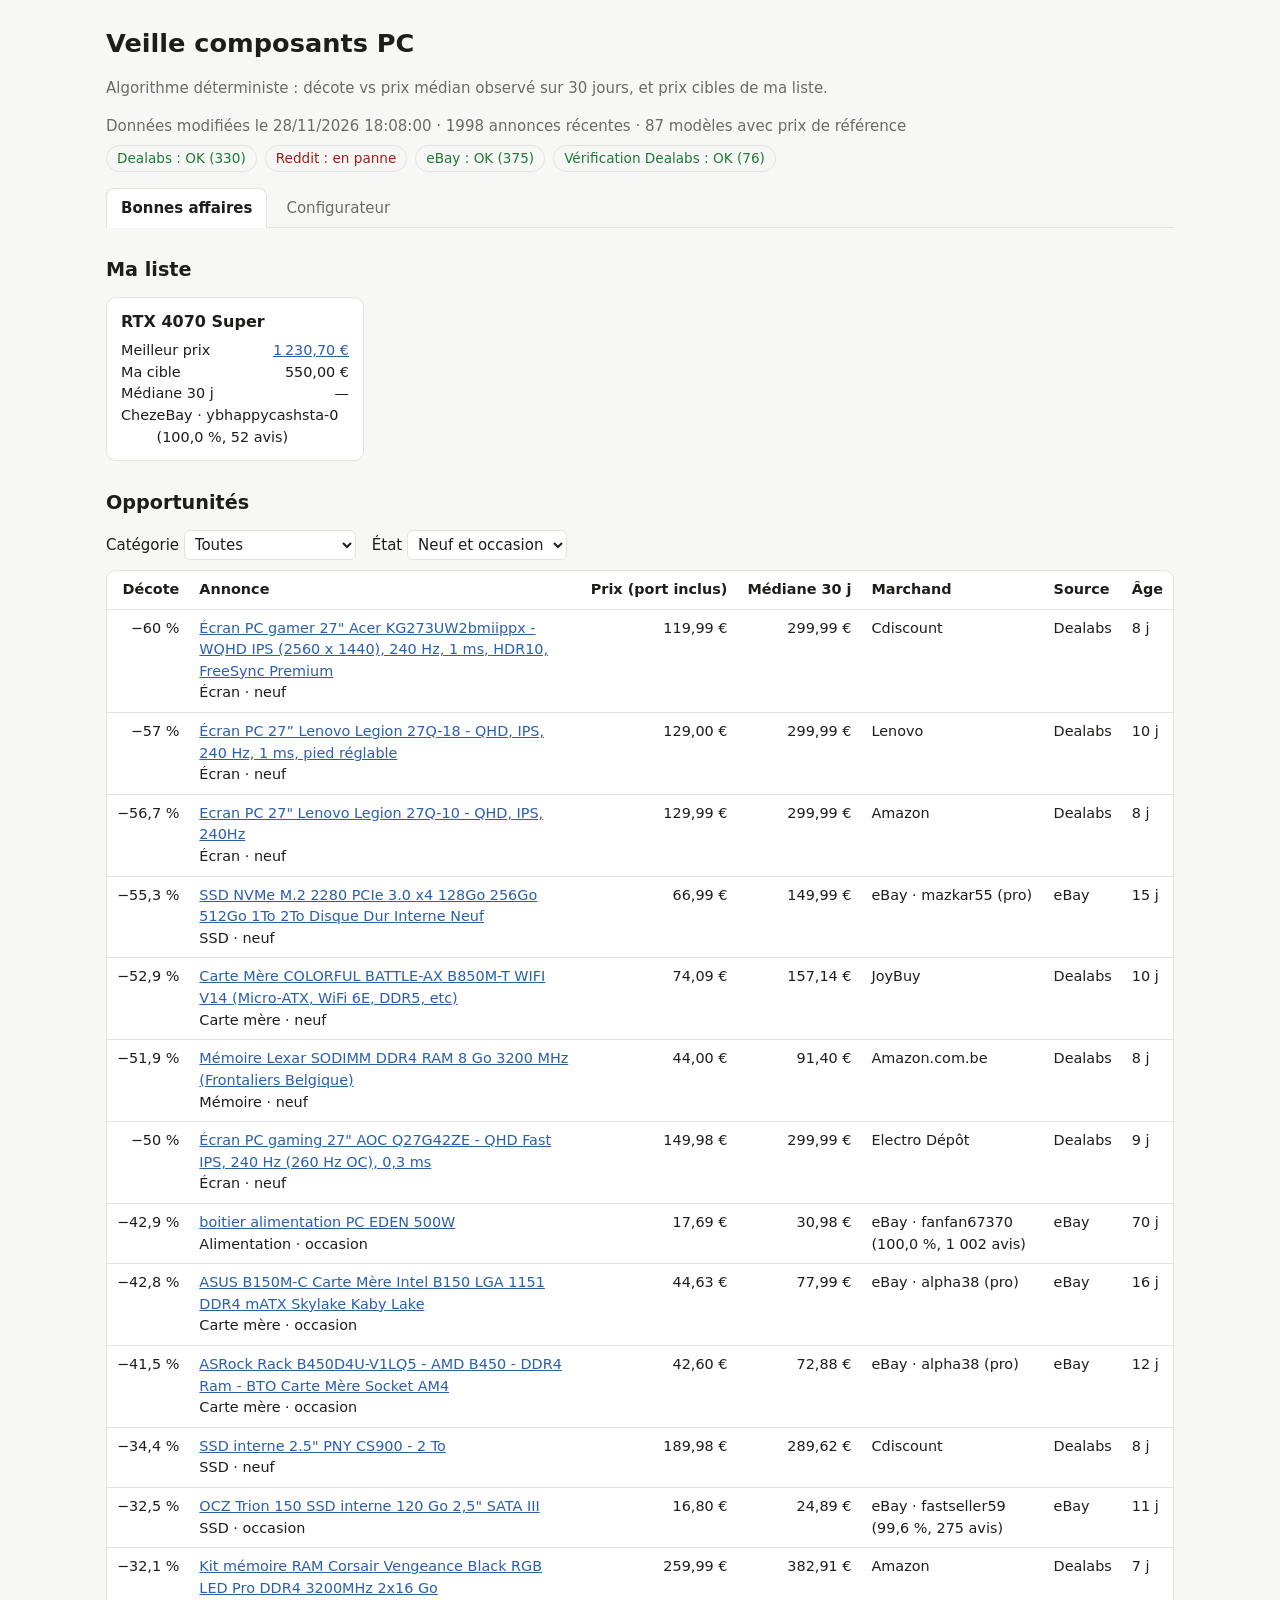
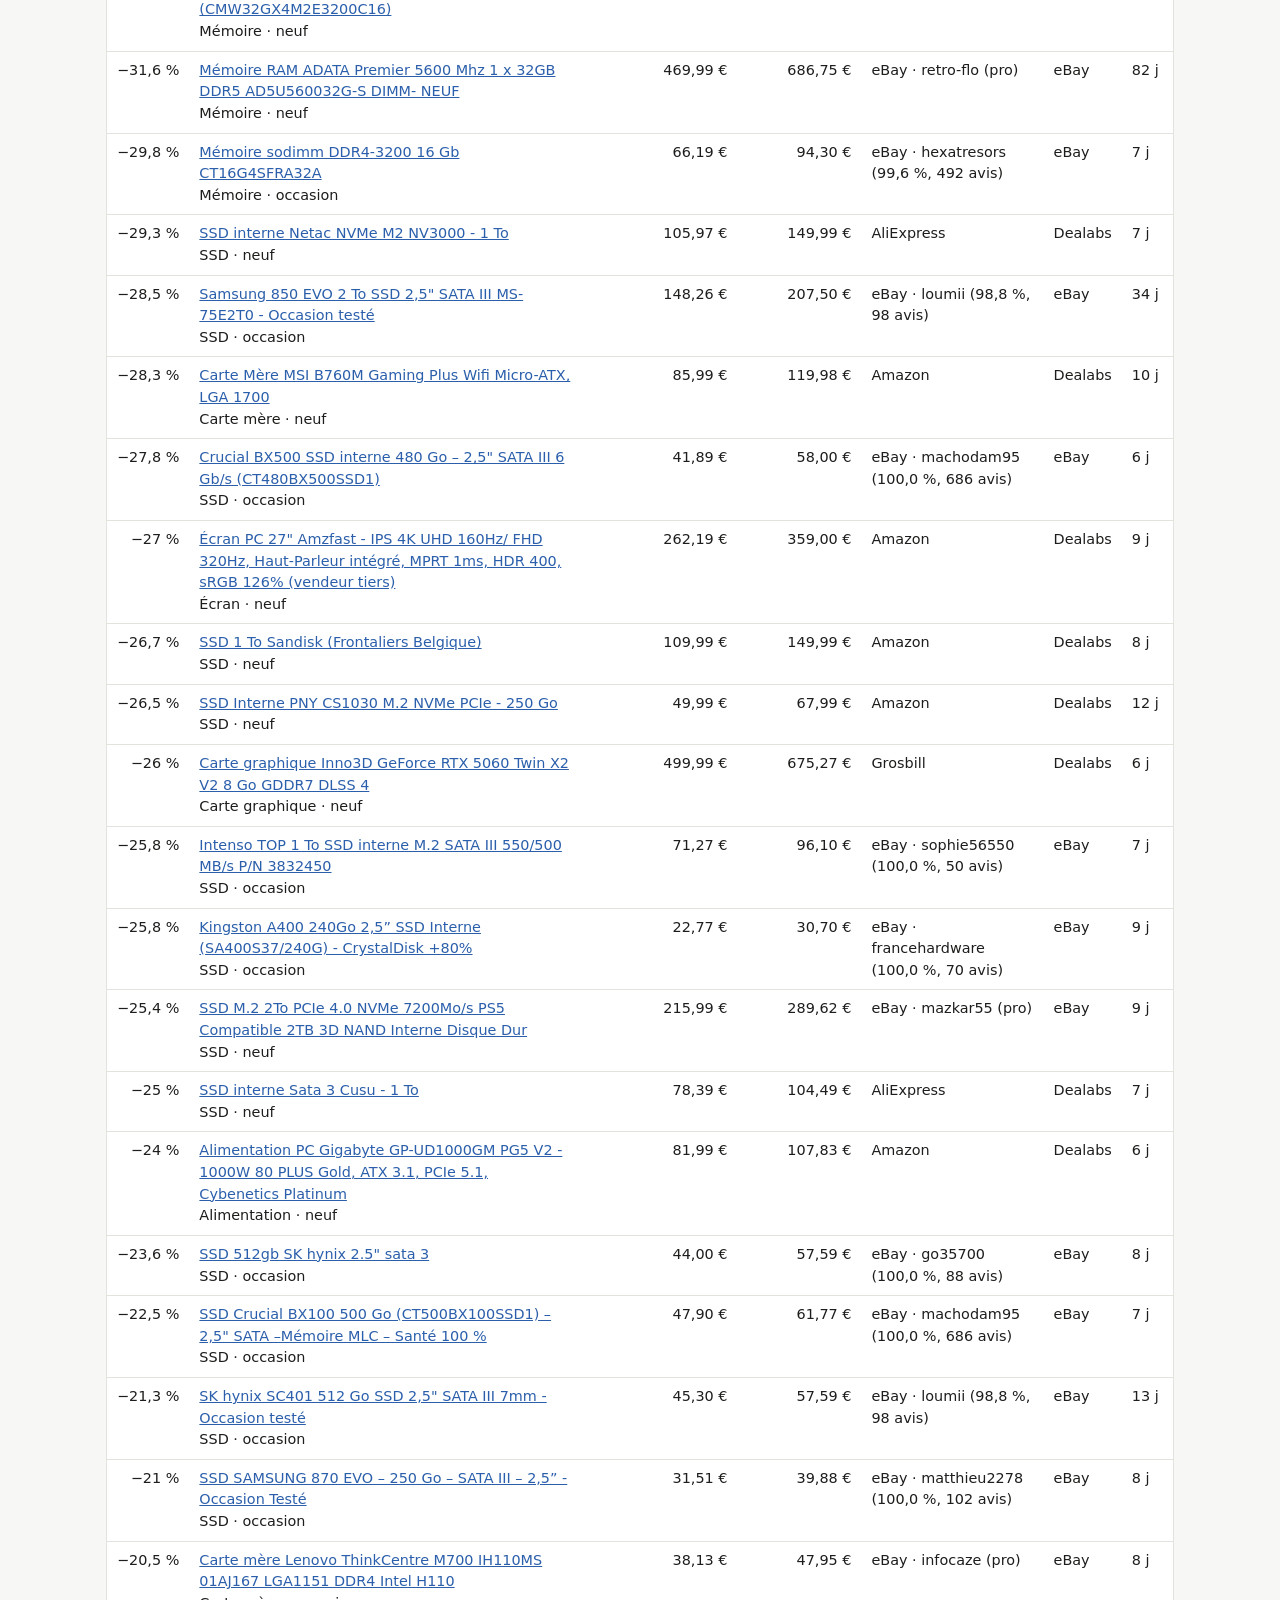
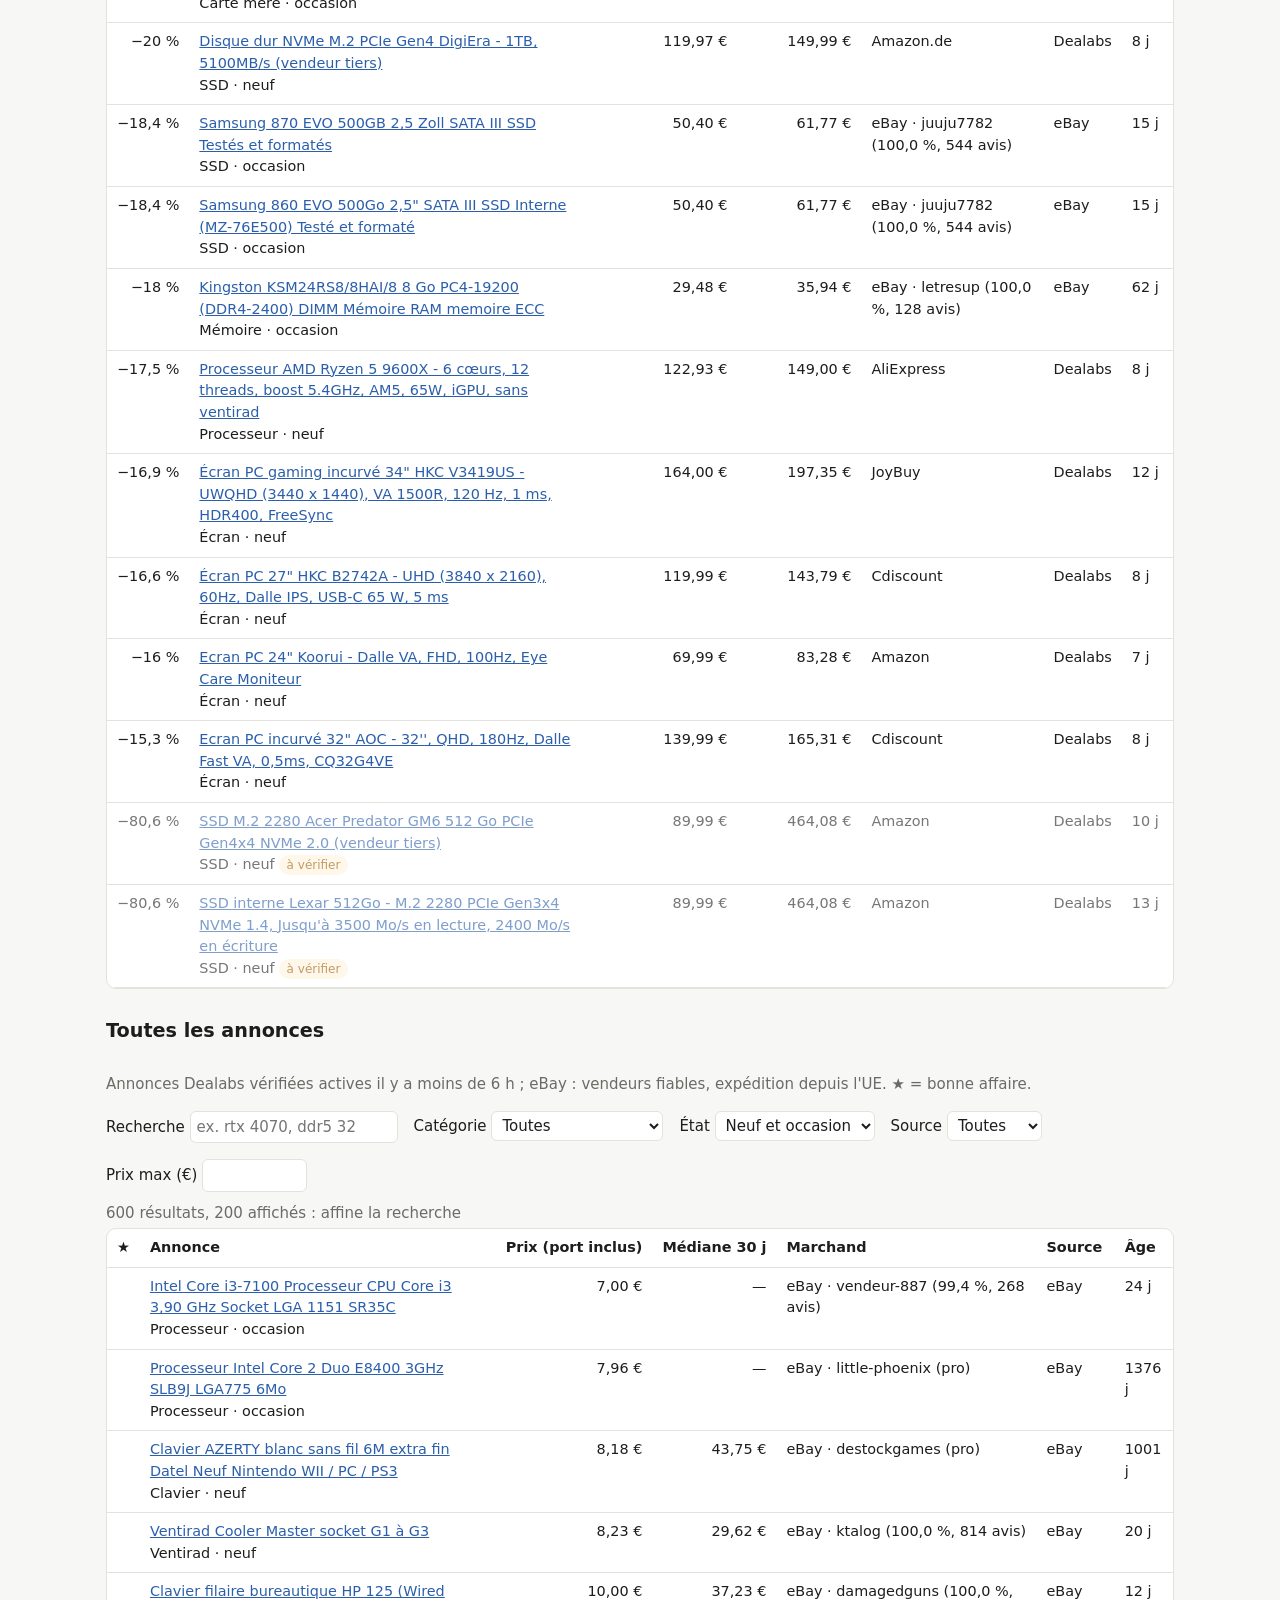
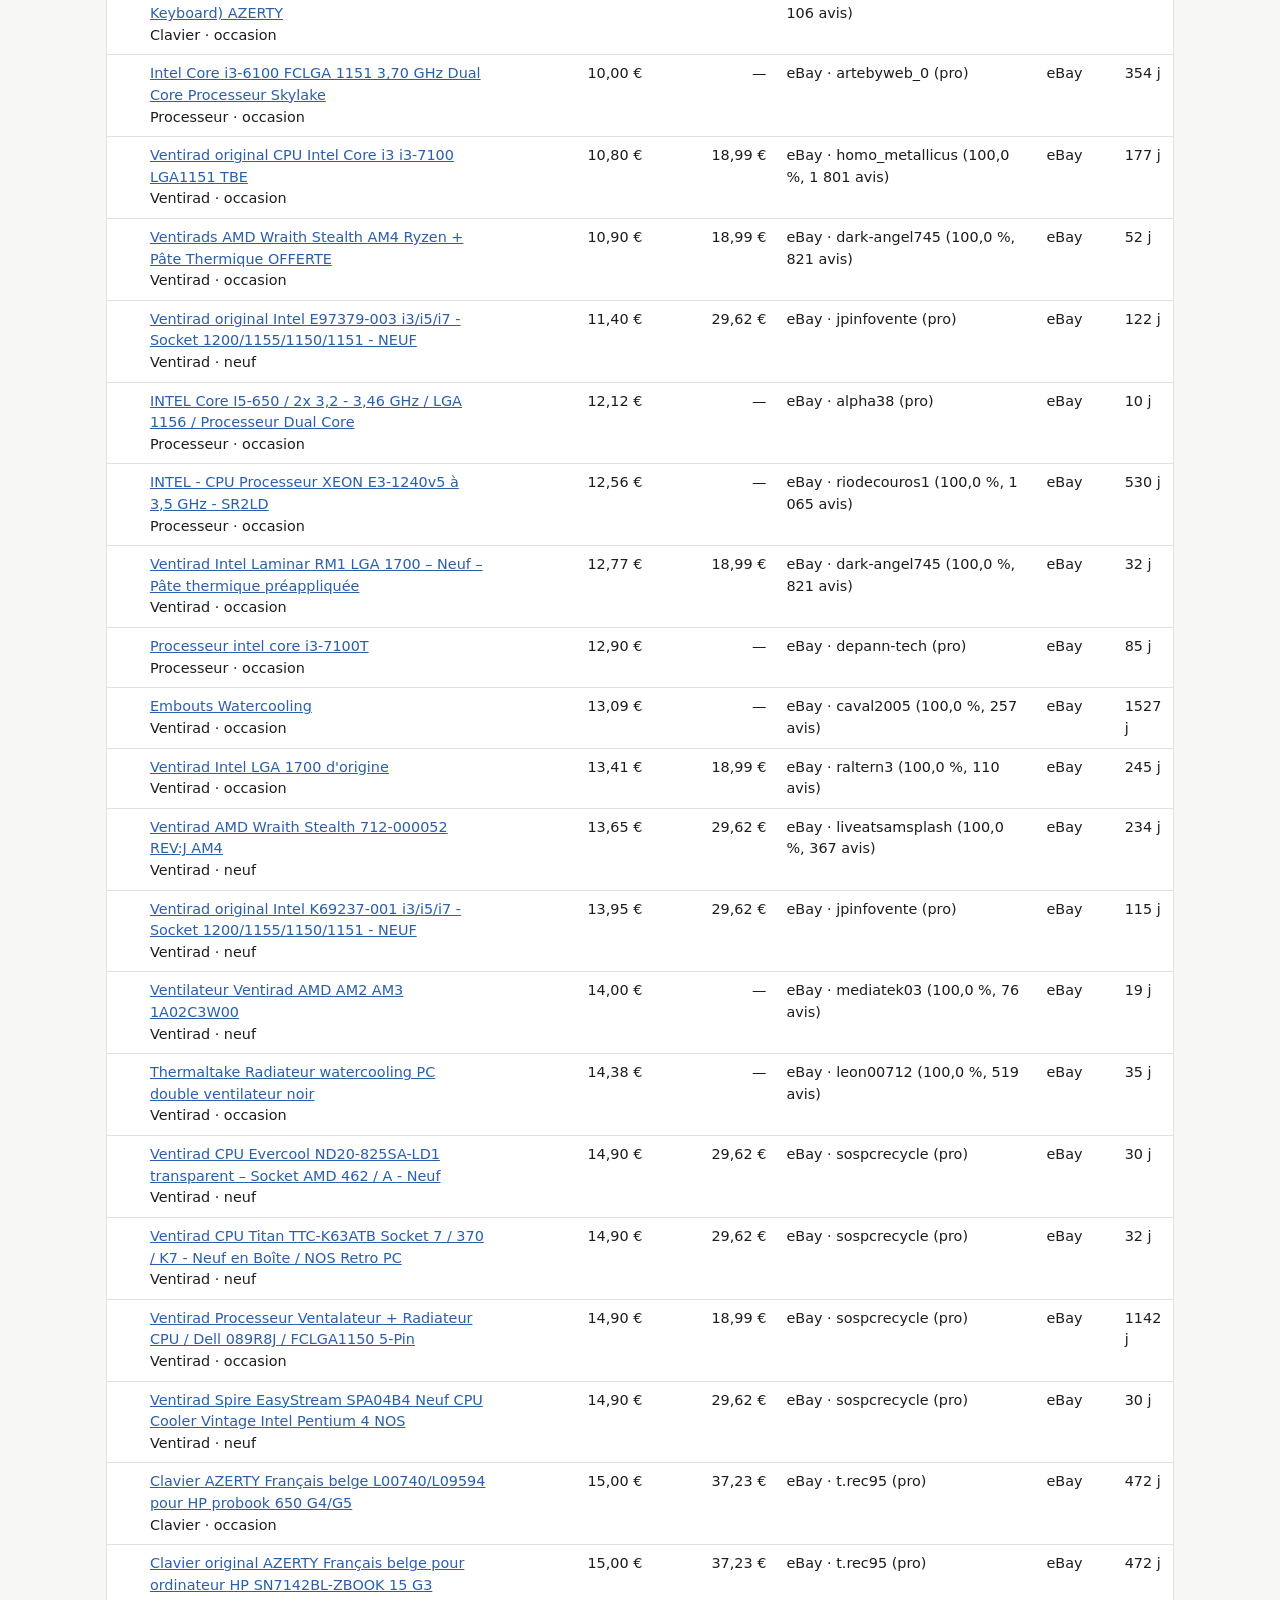
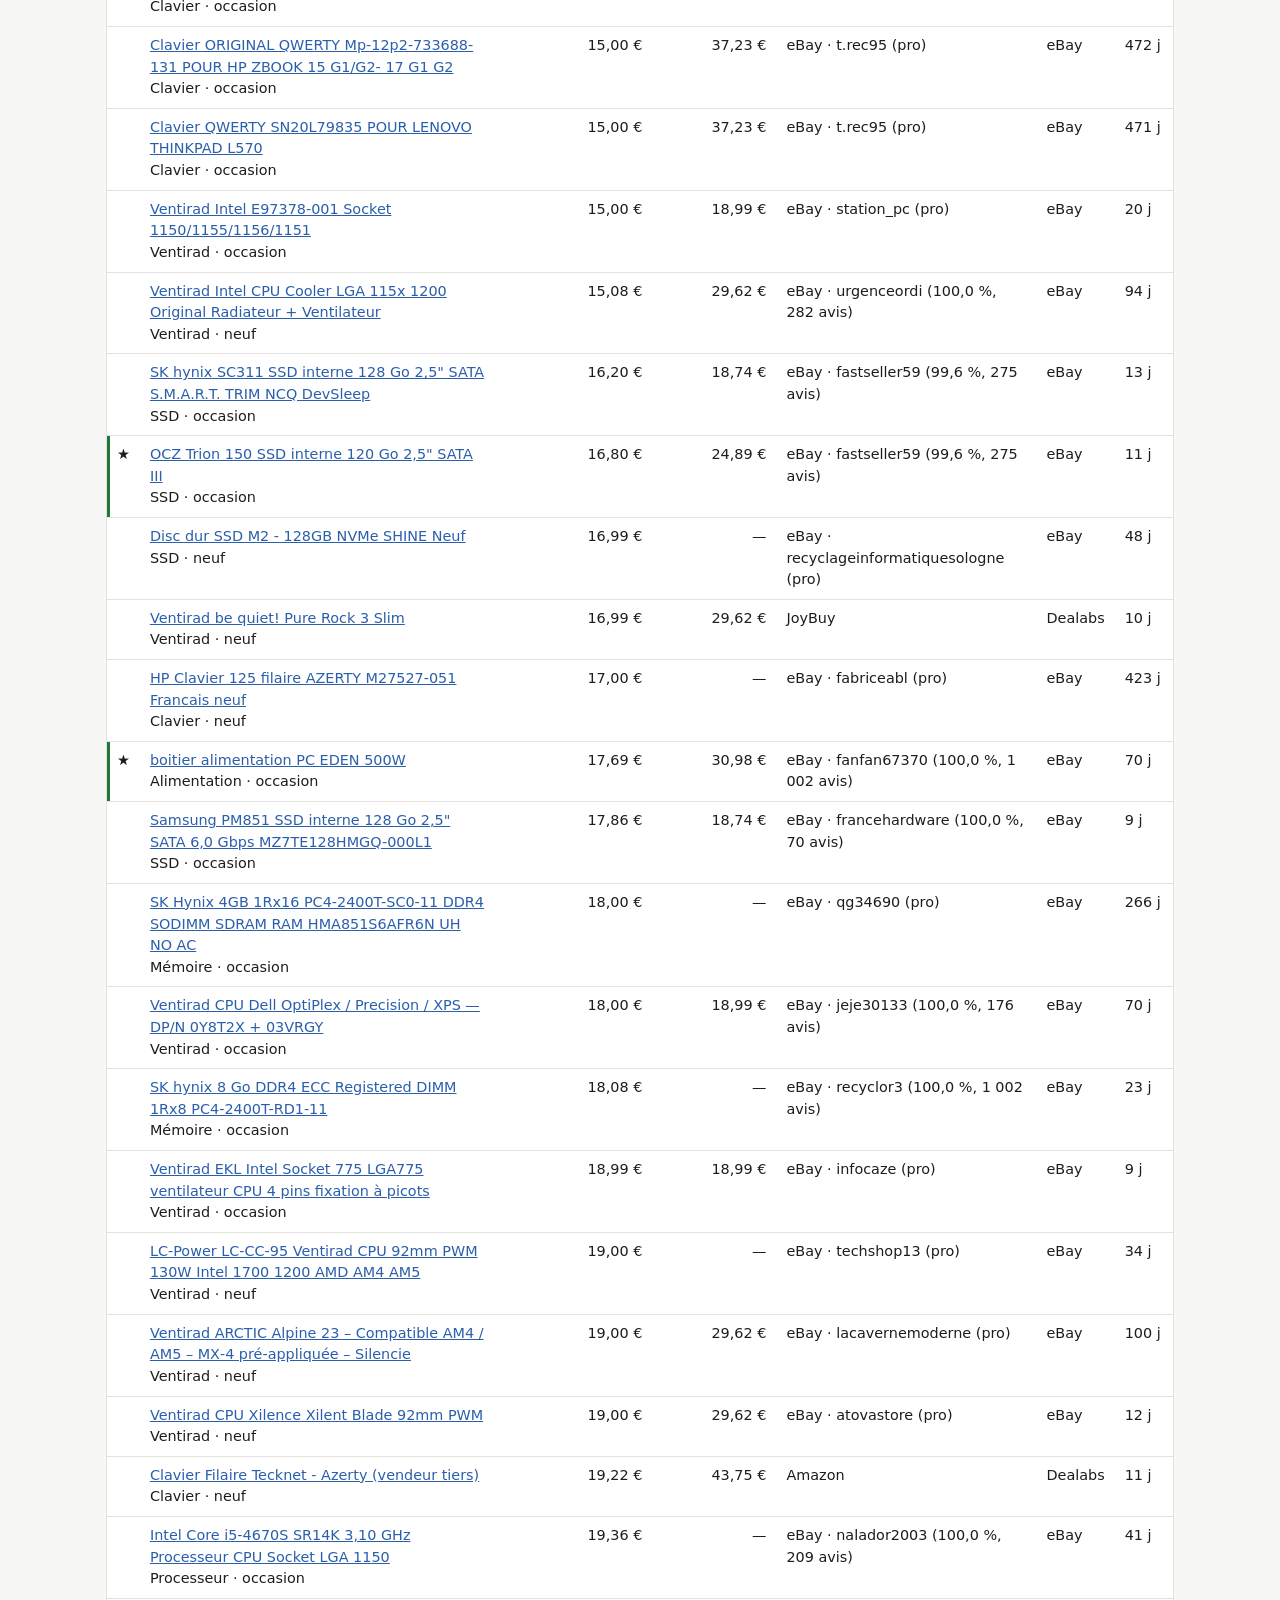
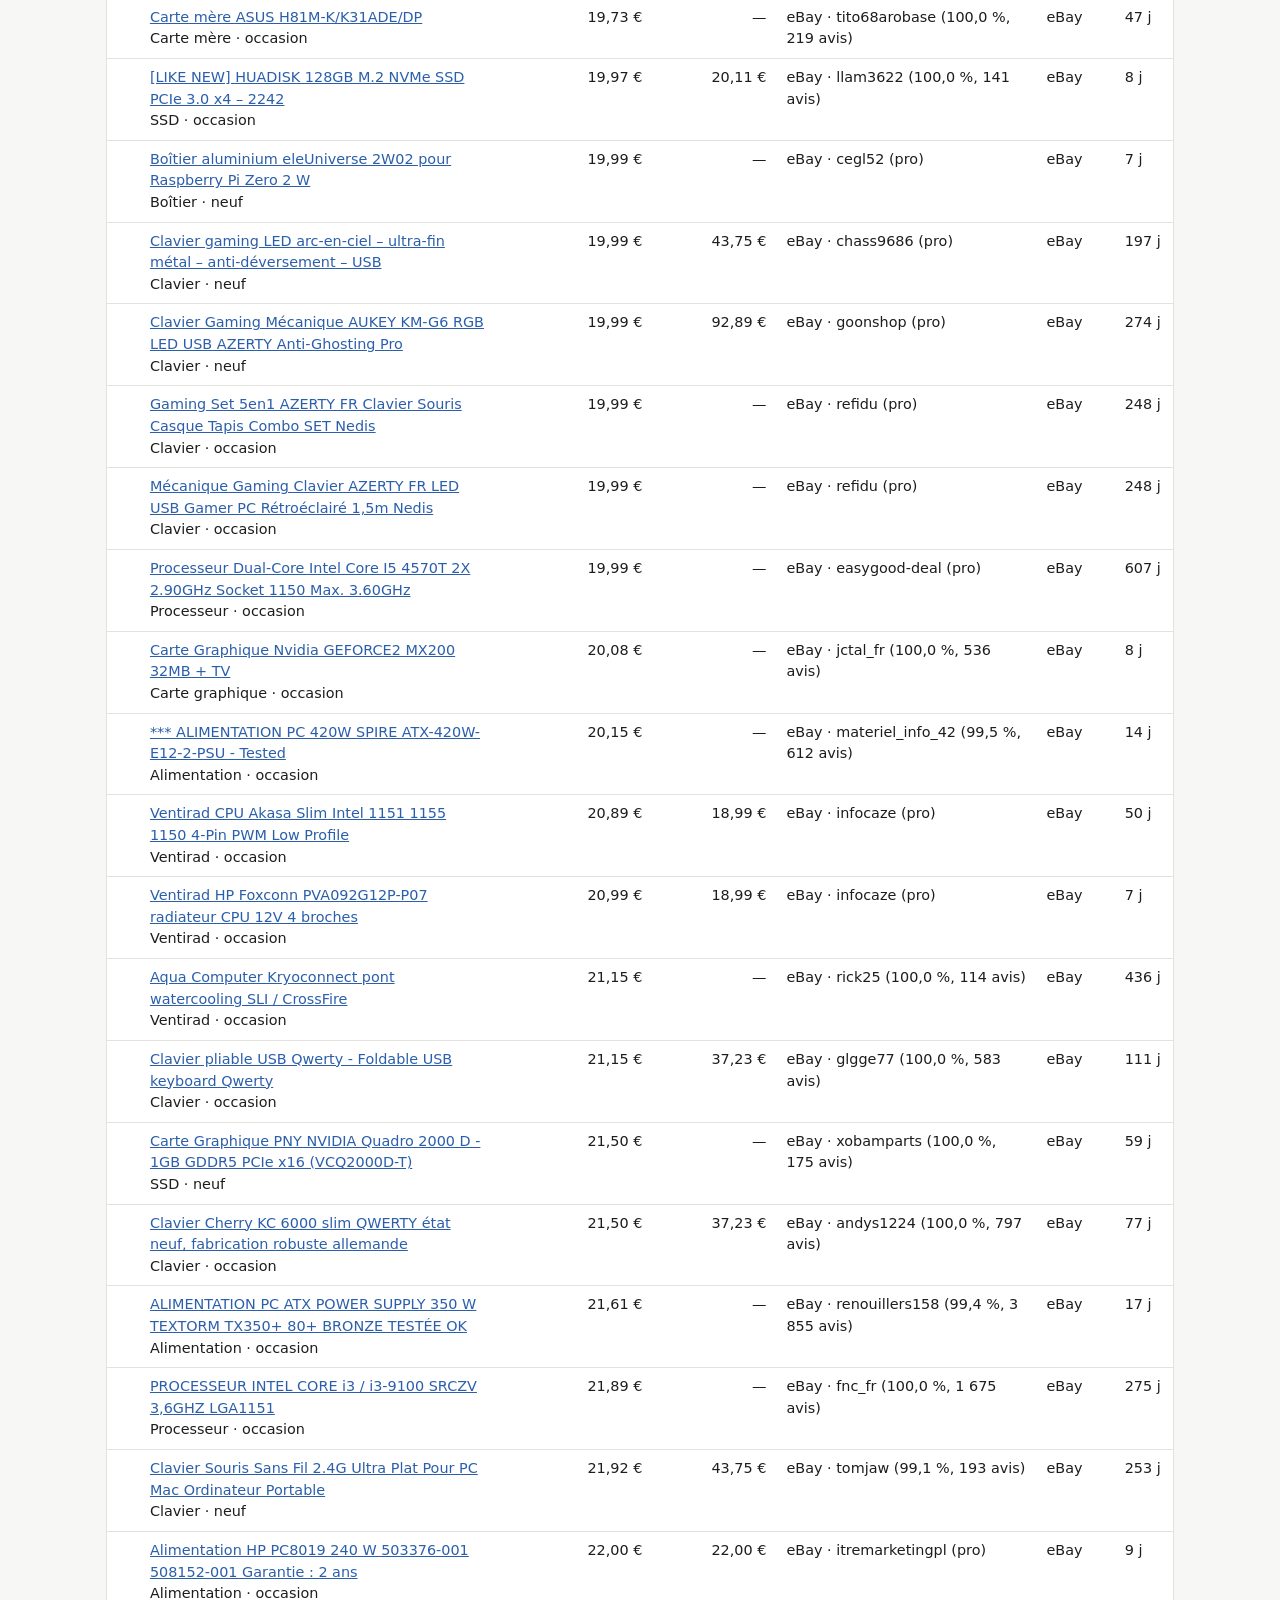
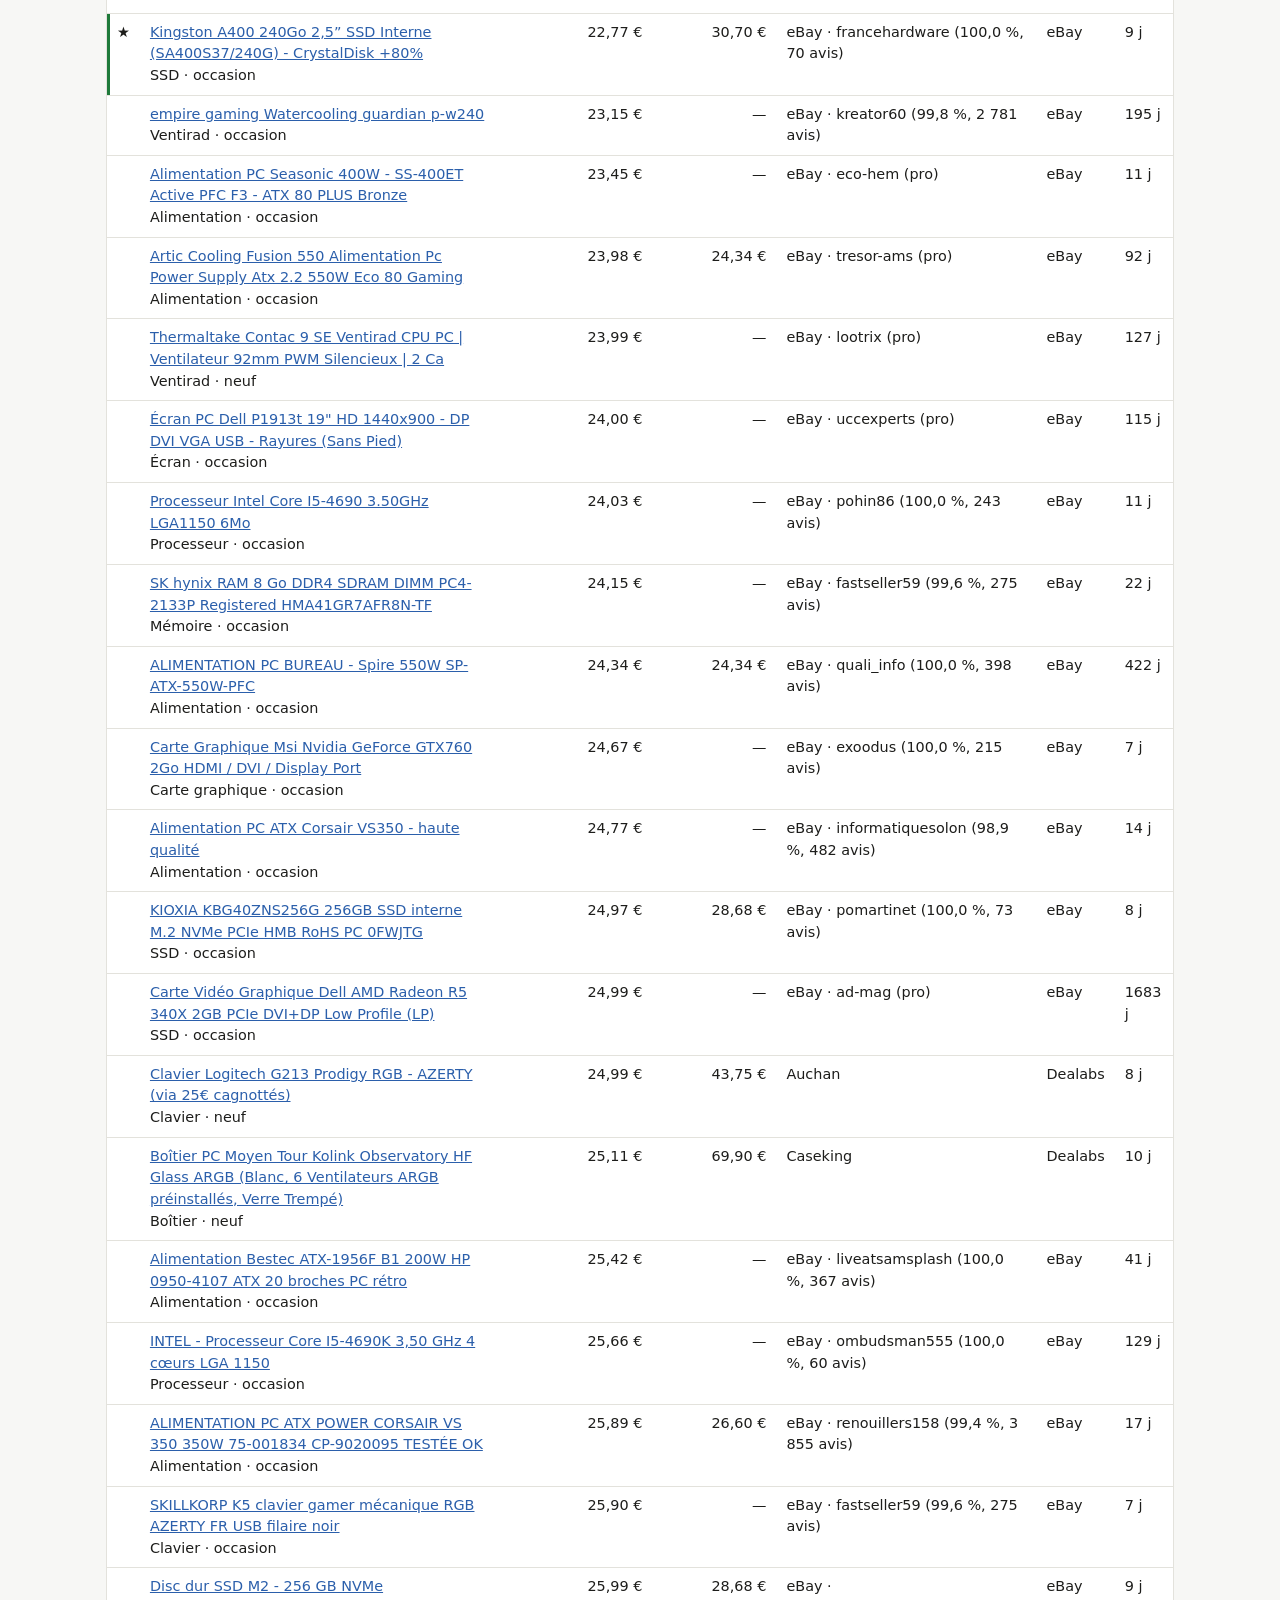
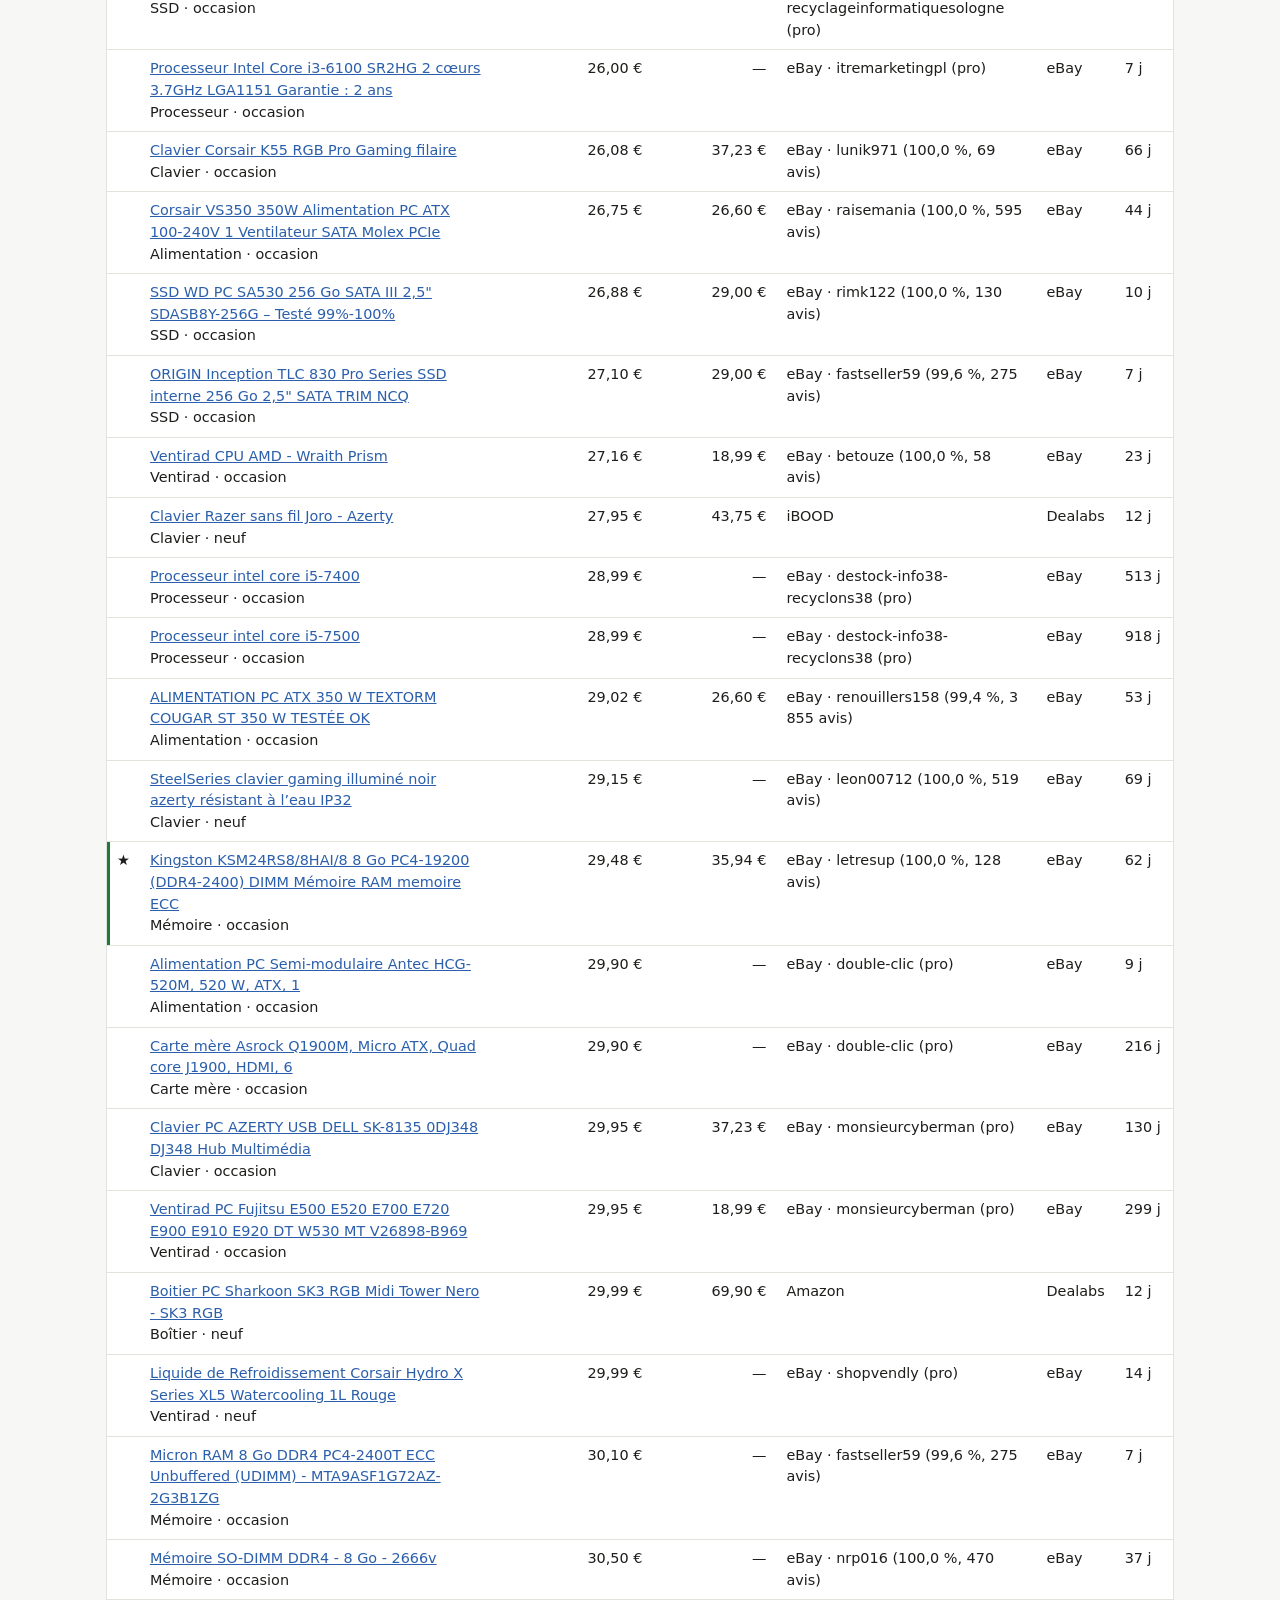
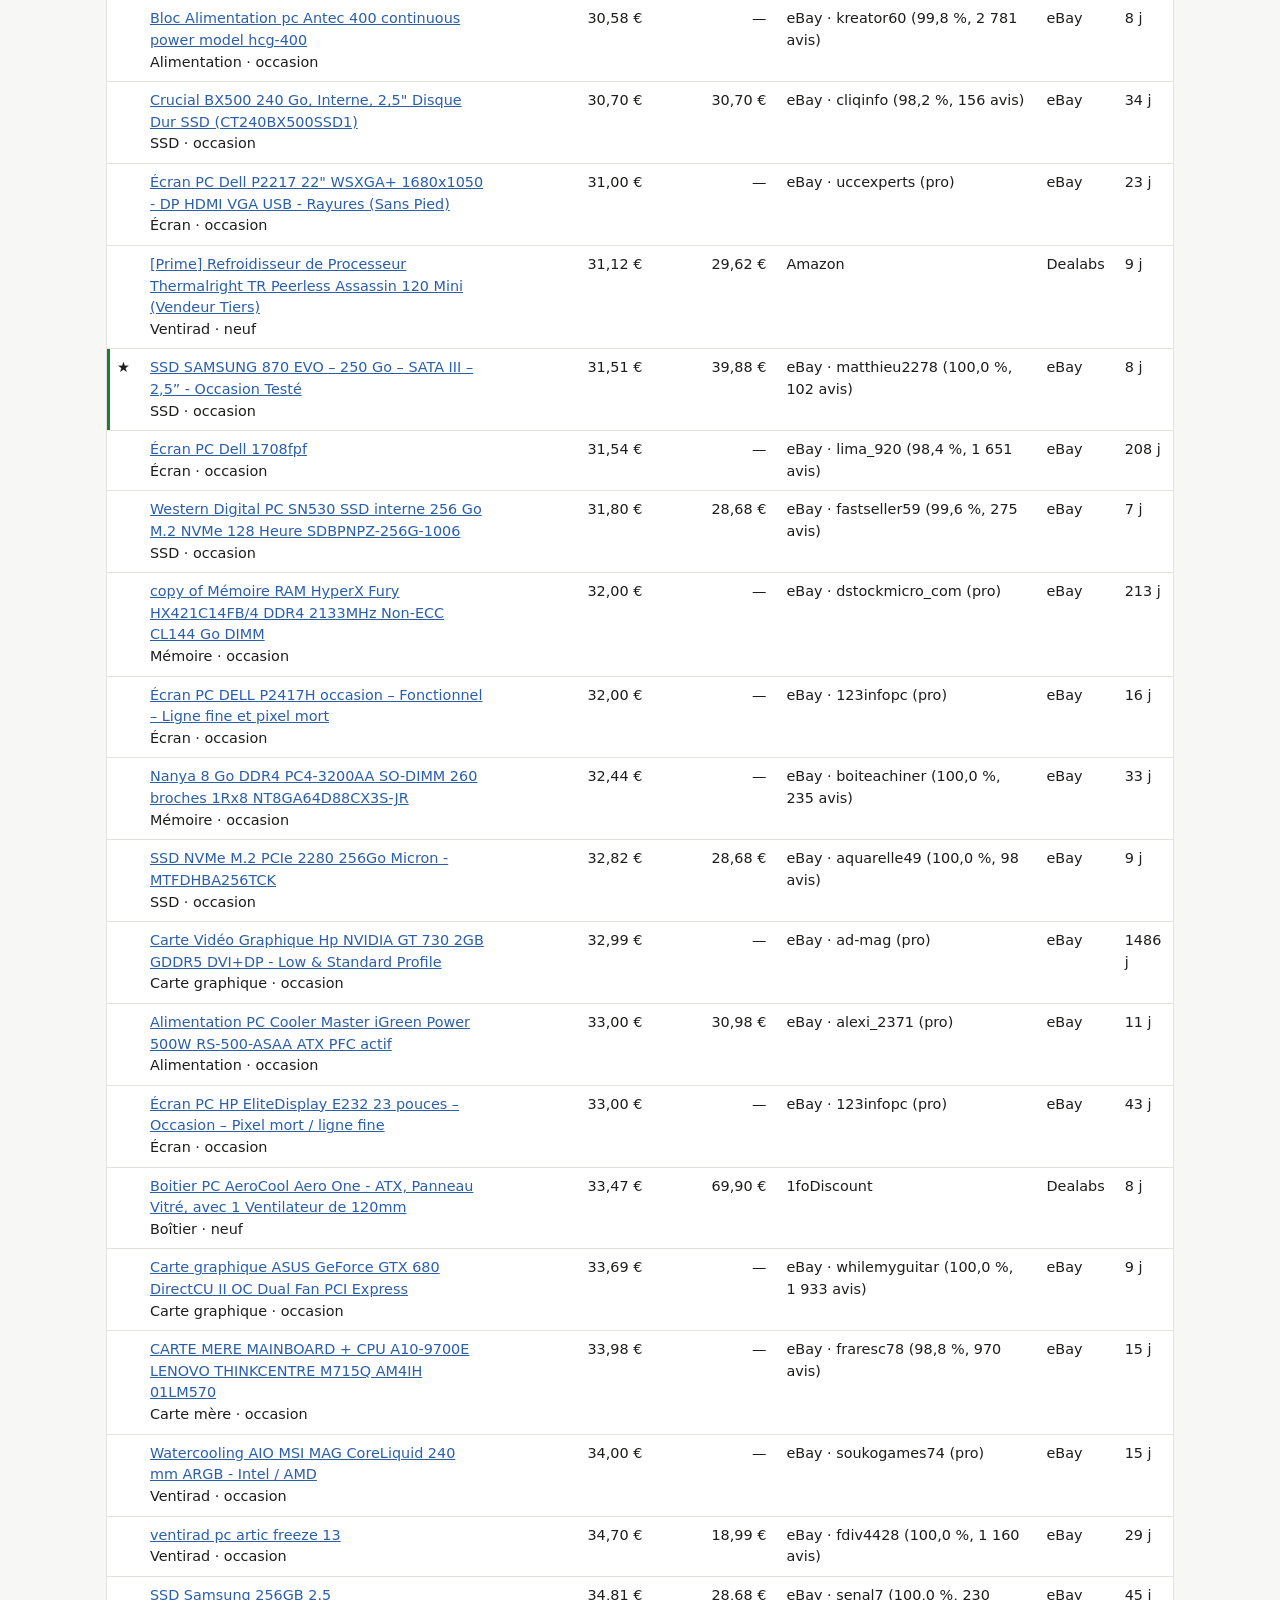
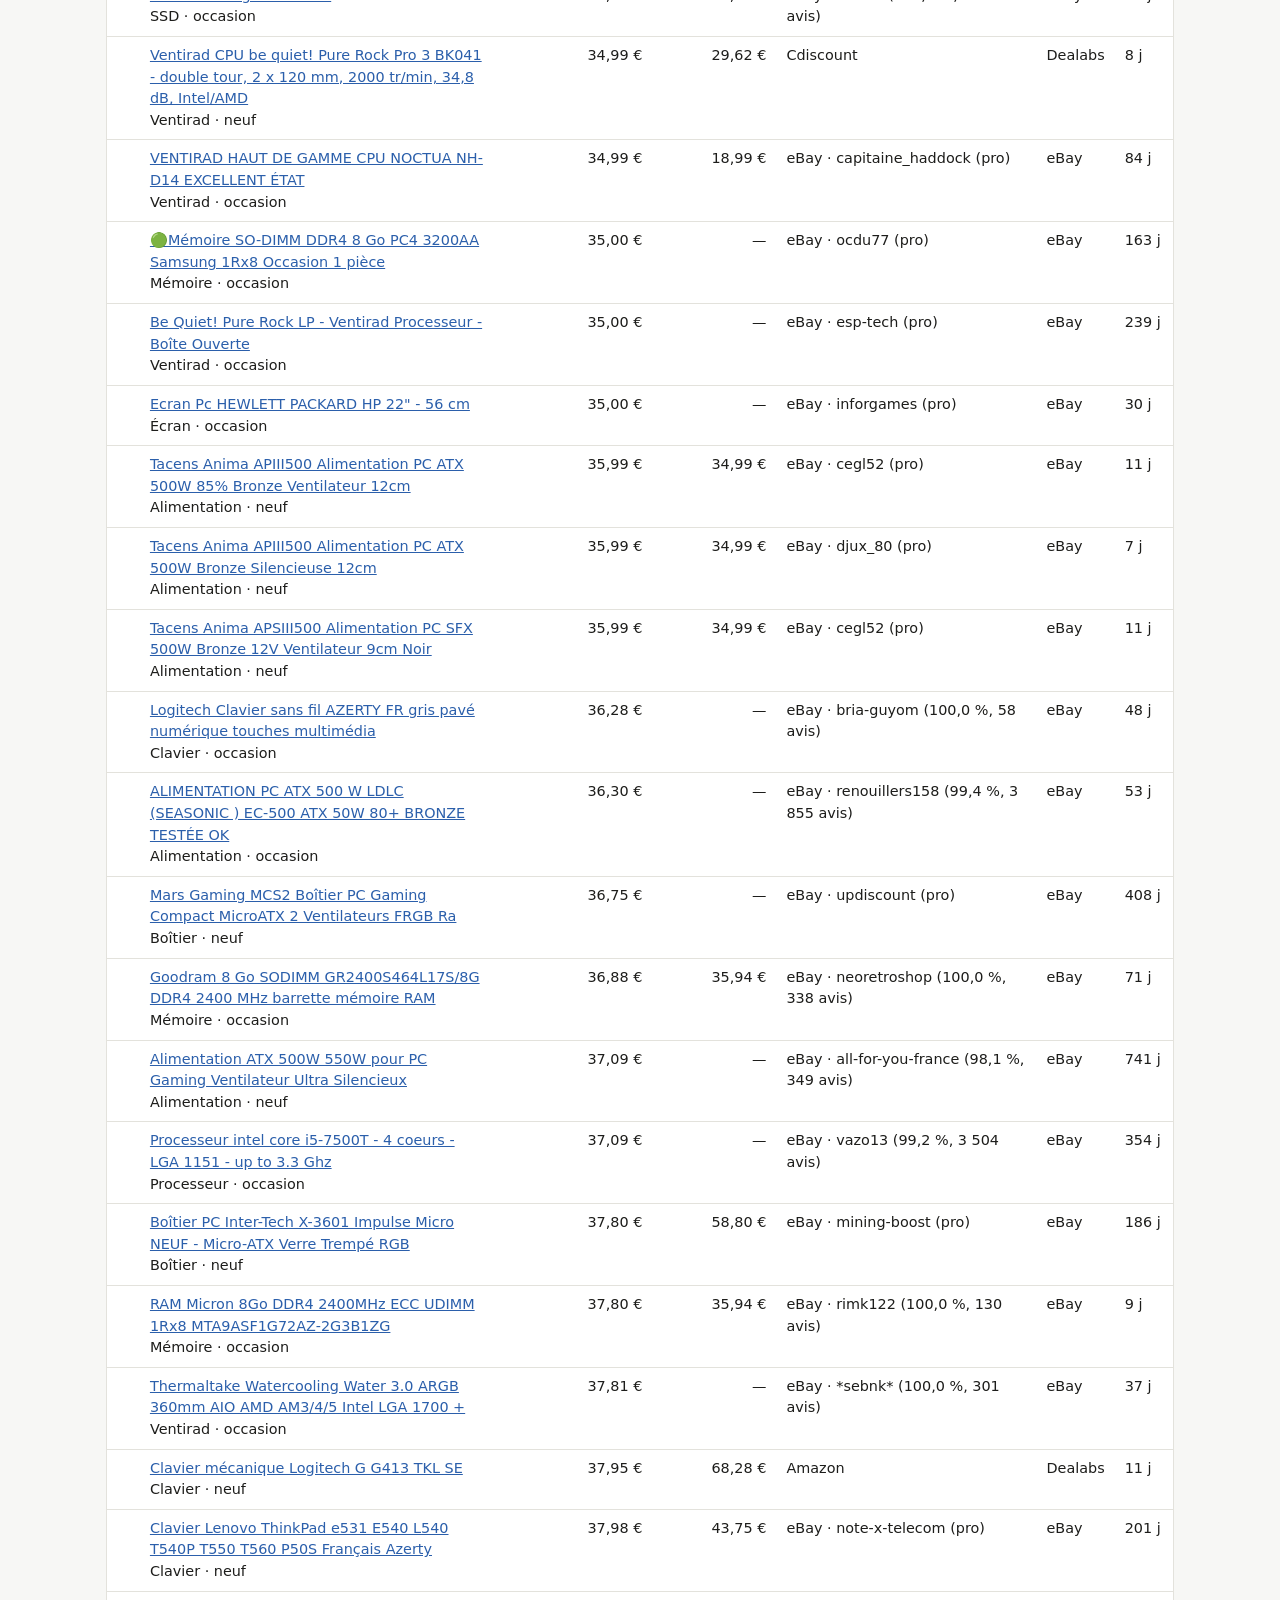
<file: docs/index.html>
<!DOCTYPE html>
<html lang="fr">
<head>
  <meta charset="utf-8">
  <meta name="viewport" content="width=device-width, initial-scale=1">
  <title>Veille composants PC — bonnes affaires</title>
  <link rel="stylesheet" href="style.css">
</head>
<body>
  <header>
    <h1>Veille composants PC</h1>
    <p class="sub">Algorithme déterministe : décote vs prix médian observé sur 30 jours, et prix cibles de ma liste.</p>
    <p id="meta" class="meta">Chargement…</p>
    <ul id="sources" class="sources"></ul>
    <nav id="tabs" class="tabs">
      <button type="button" class="tab active" data-tab="deals">Bonnes affaires</button>
      <button type="button" class="tab" data-tab="config">Configurateur</button>
    </nav>
  </header>

  <main id="tab-deals">
    <section>
      <h2>Ma liste</h2>
      <div id="watchlist" class="cards"></div>
    </section>

    <section>
      <h2>Opportunités</h2>
      <div class="filters">
        <label>Catégorie
          <select id="f-cat">
            <option value="">Toutes</option>
            <option value="GPU">Cartes graphiques</option>
            <option value="CPU">Processeurs</option>
            <option value="RAM">Mémoire vive</option>
            <option value="SSD">SSD</option>
            <option value="MB">Cartes mères</option>
            <option value="PSU">Alimentations</option>
            <option value="COOL">Ventirads et AIO</option>
            <option value="CASE">Boîtiers</option>
            <option value="MON">Écrans</option>
            <option value="KBD">Claviers</option>
          </select>
        </label>
        <label>État
          <select id="f-cond">
            <option value="">Neuf et occasion</option>
            <option value="new">Neuf</option>
            <option value="used">Occasion</option>
          </select>
        </label>
      </div>
      <div class="table-wrap">
        <table id="opps">
          <thead>
            <tr>
              <th data-key="discount_pct" class="num">Décote</th>
              <th data-key="title">Annonce</th>
              <th data-key="effective_eur" class="num">Prix (port inclus)</th>
              <th data-key="median_eur" class="num">Médiane 30 j</th>
              <th data-key="merchant">Marchand</th>
              <th data-key="source">Source</th>
              <th data-key="posted_at">Âge</th>
            </tr>
          </thead>
          <tbody></tbody>
        </table>
      </div>
      <p id="opps-empty" class="empty" hidden>Aucune opportunité pour le moment. L'historique des prix se construit au fil des passes : il faut au moins 5 prix observés pour qu'un modèle ait une référence.</p>
    </section>

    <section id="all">
      <h2>Toutes les annonces</h2>
      <p class="sub">Annonces Dealabs vérifiées actives il y a moins de 6 h ; eBay : vendeurs fiables, expédition depuis l'UE. ★ = bonne affaire.</p>
      <div class="filters">
        <label>Recherche
          <input id="s-text" type="search" class="search" placeholder="ex. rtx 4070, ddr5 32" autocomplete="off">
        </label>
        <label>Catégorie
          <select id="s-cat">
            <option value="">Toutes</option>
            <option value="GPU">Cartes graphiques</option>
            <option value="CPU">Processeurs</option>
            <option value="RAM">Mémoire vive</option>
            <option value="SSD">SSD</option>
            <option value="MB">Cartes mères</option>
            <option value="PSU">Alimentations</option>
            <option value="COOL">Ventirads et AIO</option>
            <option value="CASE">Boîtiers</option>
            <option value="MON">Écrans</option>
            <option value="KBD">Claviers</option>
          </select>
        </label>
        <label>État
          <select id="s-cond">
            <option value="">Neuf et occasion</option>
            <option value="new">Neuf</option>
            <option value="used">Occasion</option>
          </select>
        </label>
        <label>Source
          <select id="s-src">
            <option value="">Toutes</option>
            <option value="dealabs">Dealabs</option>
            <option value="ebay">eBay</option>
            <option value="reddit">Reddit</option>
          </select>
        </label>
        <label>Prix max (€)
          <input id="s-max" type="number" min="0" step="1" class="search price">
        </label>
      </div>
      <p id="s-count" class="meta"></p>
      <div class="table-wrap">
        <table id="all-table">
          <thead>
            <tr>
              <th class="num">★</th>
              <th>Annonce</th>
              <th class="num">Prix (port inclus)</th>
              <th class="num">Médiane 30 j</th>
              <th>Marchand</th>
              <th>Source</th>
              <th>Âge</th>
            </tr>
          </thead>
          <tbody id="all-body"></tbody>
        </table>
      </div>
      <p id="all-empty" class="empty" hidden>Aucune annonce ne correspond.</p>
    </section>

    <section>
      <details>
        <summary><h2>Non classées et annonces en dollars</h2></summary>
        <p class="sub">Annonces récentes non reconnues par l'algorithme, et bons plans américains (r/buildapcsales) affichés à titre indicatif.</p>
        <ul id="unclassified" class="plain"></ul>
      </details>
    </section>
  </main>

  <main id="tab-config" hidden>
    <section>
      <h2>Configurateur</h2>
      <p class="sub">Compose une configuration avec les annonces récentes reconnues. Les contrôles de compatibilité sont déterministes : ✅ compatible, ❌ incompatible, ❔ information manquante, ⚠️ juste.</p>
      <p id="cfg-msg" class="meta"></p>
      <section id="ai" class="ai">
        <h3>Générer avec l'IA</h3>
        <div class="ai-controls">
          <label>Budget max (€) <input id="ai-budget" type="number" min="300" step="50" value="1000"></label>
          <label>Usage <select id="ai-usage"></select></label>
          <label>Modèle <select id="ai-model"></select></label>
          <label>Clé API Anthropic <input id="ai-key" type="password" autocomplete="off" placeholder="sk-ant-…"></label>
          <button id="ai-forget" type="button">Oublier la clé</button>
        </div>
        <p><button id="ai-go" type="button" disabled>Générer une configuration</button></p>
        <p class="sub">Appel direct de ton navigateur à l'API Anthropic avec ta clé. Coût <span id="ai-cost">≈ 0,10 à 0,30 €</span> par génération. La clé reste dans ce navigateur.</p>
        <p id="ai-status" class="meta" aria-live="polite"></p>
        <div id="ai-result"></div>
      </section>
      <div class="cfg-grid">
        <div id="cfg-slots"></div>
        <aside id="cfg-recap"></aside>
      </div>
    </section>
  </main>

  <footer>
    <p>Sources : flux RSS Dealabs, flux Reddit r/buildapcsales, API eBay (si configurée). Aucune donnée personnelle, aucun traceur. Le conseiller IA n'appelle l'API Anthropic qu'à ta demande, avec ta clé.</p>
  </footer>
  <script src="compat.js"></script>
  <script src="search.js"></script>
  <script src="app.js"></script>
  <script src="advisor.js"></script>
  <script src="config.js"></script>
</body>
</html>
</file>
<file: docs/style.css>
:root { --bg:#f7f7f5; --fg:#1d1d1b; --muted:#6b6b66; --card:#fff; --line:#e3e2dc;
        --ok:#1f7a3a; --ok-bg:#e3f4e7; --warn:#9a5b00; --warn-bg:#fff3dc; --down:#a61b1b; --accent:#2b5fab; }
@media (prefers-color-scheme: dark) {
  :root { --bg:#151514; --fg:#ecebe6; --muted:#a3a29b; --card:#1f1f1d; --line:#33332f;
          --ok:#6fd48c; --ok-bg:#183322; --warn:#f0b75a; --warn-bg:#3a2b12; --down:#ff7b7b; --accent:#8db4ff; }
}
* { box-sizing:border-box; }
body { margin:0; font:15px/1.5 system-ui, -apple-system, "Segoe UI", sans-serif; background:var(--bg); color:var(--fg); }
header, main, footer { max-width:1100px; margin:0 auto; padding:0 16px; }
header { padding-top:24px; }
h1 { margin:0 0 4px; font-size:1.6rem; }
h2 { font-size:1.2rem; margin:28px 0 12px; display:inline-block; }
.sub, .meta, footer { color:var(--muted); }
.meta { margin:4px 0; }
.sources { list-style:none; padding:0; margin:8px 0 0; display:flex; gap:8px; flex-wrap:wrap; }
.sources li { padding:2px 10px; border-radius:999px; border:1px solid var(--line); font-size:.85rem; }
.st-ok { color:var(--ok); } .st-down { color:var(--down); } .st-disabled { color:var(--muted); }
.cards { display:grid; grid-template-columns:repeat(auto-fill, minmax(240px, 1fr)); gap:12px; }
.card { background:var(--card); border:1px solid var(--line); border-radius:10px; padding:12px 14px; }
.card h3 { margin:0 0 6px; font-size:1rem; }
.card .row { display:flex; justify-content:space-between; font-size:.9rem; }
.card.hit { border-color:var(--ok); background:var(--ok-bg); }
.badge { display:inline-block; font-size:.75rem; padding:1px 8px; border-radius:999px; margin-left:4px; }
.badge.hit { background:var(--ok); color:#fff; }
.badge.warn { background:var(--warn-bg); color:var(--warn); }
.filters { display:flex; gap:16px; flex-wrap:wrap; margin-bottom:10px; }
select { font:inherit; padding:4px 6px; border-radius:6px; border:1px solid var(--line); background:var(--card); color:var(--fg); }
.table-wrap { overflow-x:auto; background:var(--card); border:1px solid var(--line); border-radius:10px; }
table { width:100%; border-collapse:collapse; font-size:.9rem; }
th, td { padding:8px 10px; border-bottom:1px solid var(--line); text-align:left; vertical-align:top; }
th { cursor:pointer; user-select:none; white-space:nowrap; font-weight:600; }
th.sorted::after { content:" ▾"; } th.sorted.asc::after { content:" ▴"; }
.num { text-align:right; font-variant-numeric:tabular-nums; white-space:nowrap; }
tr.suspect td { opacity:.6; }
tr.hit td:first-child { box-shadow:inset 3px 0 0 var(--ok); }
a { color:var(--accent); }
.empty { color:var(--muted); font-style:italic; }
details summary { cursor:pointer; }
details summary h2 { margin:28px 0 8px; }
ul.plain { padding-left:18px; } ul.plain li { margin:4px 0; }
footer { font-size:.85rem; padding:24px 16px 40px; }
@media (max-width:640px) { th:nth-child(4), td:nth-child(4), th:nth-child(6), td:nth-child(6) { display:none; } }

.tabs { display:flex; gap:4px; margin-top:16px; border-bottom:1px solid var(--line); }
.tab { font:inherit; padding:8px 14px; border:1px solid transparent; border-bottom:none; border-radius:8px 8px 0 0;
       background:none; color:var(--muted); cursor:pointer; }
.tab.active { background:var(--card); border-color:var(--line); color:var(--fg); font-weight:600; margin-bottom:-1px; }
.cfg-grid { display:grid; grid-template-columns:minmax(0, 3fr) minmax(260px, 2fr); gap:16px; align-items:start; }
@media (max-width:800px) { .cfg-grid { grid-template-columns:1fr; } }
#cfg-slots { display:flex; flex-direction:column; gap:8px; }
.cfg-row { background:var(--card); border:1px solid var(--line); border-radius:10px; padding:10px 12px; }
.cfg-label { display:block; font-weight:600; margin-bottom:6px; }
.cfg-controls { display:flex; gap:8px; flex-wrap:wrap; }
.cfg-search { font:inherit; padding:4px 6px; border-radius:6px; border:1px solid var(--line); background:var(--card); color:var(--fg); width:9em; }
.cfg-select { flex:1; min-width:0; max-width:100%; }
.cfg-row a { display:inline-block; margin-top:6px; font-size:.9rem; }
.cfg-stale { color:var(--warn); }
.cfg-stale button, .cfg-buttons button { font:inherit; padding:4px 10px; border-radius:6px; border:1px solid var(--line);
       background:var(--card); color:var(--fg); cursor:pointer; margin-right:6px; }
#cfg-recap { background:var(--card); border:1px solid var(--line); border-radius:10px; padding:4px 16px 14px; position:sticky; top:12px; }
#cfg-recap h2 { margin:12px 0 4px; }
.cfg-total { font-size:1.2rem; margin:6px 0; }

input.search { font:inherit; padding:4px 6px; border-radius:6px; border:1px solid var(--line); background:var(--card); color:var(--fg); }
input.search.price { width:7em; }
#all-table th { cursor:default; }
.ai { background:var(--card); border:1px solid var(--line); border-radius:10px; padding:10px 12px; margin-bottom:16px; }
.ai h3 { margin:0 0 8px; }
.ai-controls { display:flex; gap:10px; flex-wrap:wrap; align-items:end; }
.ai-controls label { display:flex; flex-direction:column; gap:4px; font-size:.9rem; }
.ai-controls input, .ai-controls select { font:inherit; padding:4px 6px; border-radius:6px; border:1px solid var(--line); background:var(--card); color:var(--fg); }
#ai-budget { width:7em; }
.ai-warn { color:var(--warn); font-weight:600; }
.ai-picks { margin:8px 0; padding-left:1.2em; }
</file>
